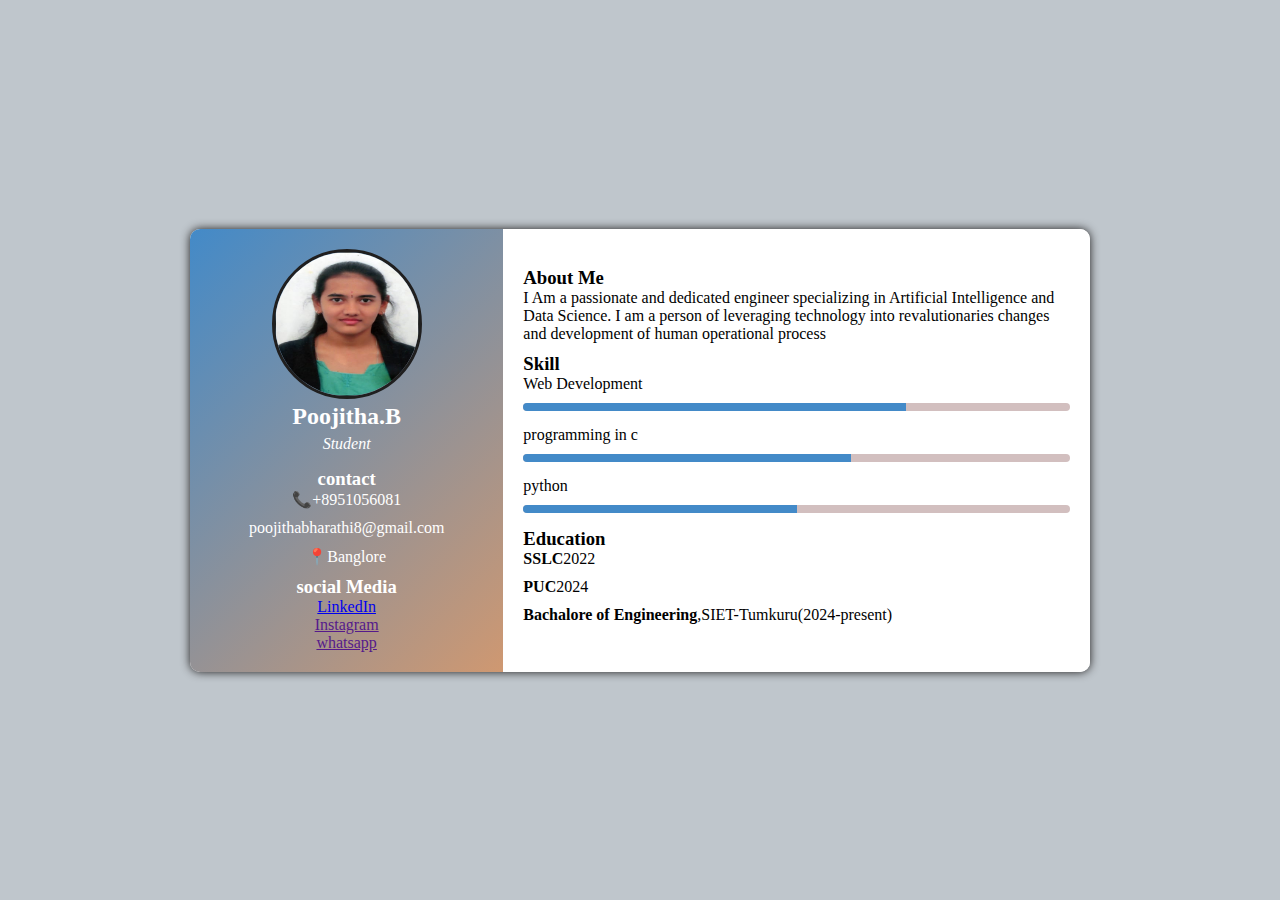
<file: index.html>
<!DOCTYPE html>
<html lang="en">
<head>
    <meta charset="UTF-8">
    <meta name="viewport" content="width=device-width, initial-scale=1.0">
    <title>poojitha profile</title>
    <link rel="stylesheet" href="style.css">
</head>
<body>
    <div class="container">
     <div class="profile-box">
        <div class="left-section">
            <div class="profile-img">
                <img src="photo.html" width="300" >
            </div>
            <h2>Poojitha.B</h2>
            <p class="role">Student</p>
            <h3>contact</h3>
            <p class="icon">📞+8951056081</p>
            <p class="icon">poojithabharathi8@gmail.com</p>
            <p class="icon">📍Banglore</p>
            <h3>social Media</h3>
            <div class="social media"></div>
            <a href="https://www.linkedin.com/feed/?trk=onboarding-landing">LinkedIn</a>
            <a href="">Instagram</a>
            <a href="">whatsapp</a>
        </div>
     
     <div class="right-section">
          <h3>About Me</h3>
          <p> I Am a passionate  and dedicated engineer specializing in Artificial Intelligence and Data Science.
            I am a person of leveraging technology into revalutionaries changes and development of human operational process </p>
         <h3>Skill</h3>
         
         <div class="skill">
            <p>Web Development</p>
            <div class="progress"><div style="width:70%;"></div></div>
         </div>
         <div class="skill">
            <p>programming in c</p>
            <div class="progress"><div style="width:60%;"></div></div>
         </div>
         <div class="skill">
            <p>python</p>
            <div class="progress"><div style="width:50%;"></div></div>
         </div>
         <h3>Education</h3>
         <p><strong>SSLC</strong>2022</p>
         <p><strong>PUC</strong>2024</p>
         <p><strong>Bachalore of Engineering</strong>,SIET-Tumkuru(2024-present)</p>
         </div>
       </div>
    </div>
</body>
</html>
</file>
<file: style.css>
*{
    margin: 0;
    padding: 0;
    box-sizing: border-box;
    font-family: Cambria, Cochin, Georgia, Times, 'Times New Roman', serif;
}
body{
    background: rgb(191, 198, 204);
    display: flex;
    justify-content: center;
    align-items: center;
    min-height: 100vh;
    padding: 20px;
}
.container{
    width: 100%;
    max-width: 900px;
}
.profile-box {
    display: flex;
    flex-direction: row;
    flex-wrap: nowrap;
    background: white ;
    border-radius: 10px;
    box-shadow: 0 0 10px rgb(30, 28, 28);
    overflow: hidden;
    align-items: stretch;

.left-section {
    flex: 1;
    max-width: 35%;
    background: linear-gradient(135deg, rgb(67, 138, 200),rgb(207, 152, 113) );
    color: white;
    padding: 20px;
    text-align: center;
    display:flex;
    flex-direction: column;
    align-items: center;
}
.profile-img img {
    width:150px;
    height:150px;
    border-radius: 50%;
    border:3px solid rgb(32, 31, 31);
}
.role{
    font-style: italic;
    margin-bottom: 15px;
    margin-top: 5px;

}
.social-media{
    margin-top: 15px;
}
.social-media a{
    display: inline-block;
    color: azure;
    font-size: 40px;
    margin: 5px;
    text-decoration: none;
}
.right-section {
    flex: 2;
    padding: 20px;
    background: white;
    display: flex;
    flex-direction: column;
    justify-content: center;
}
p{
    margin-bottom: 10px;
}
.skill{
    margin-bottom: 15px;
}
.progress {
    height: 8px;
    width: 100%;
    background: rgb(210, 191, 191);
    border-radius: 5px;
    overflow: hidden;
}
.progress div {
    height:100%;
    background: rgb(67, 138, 200);
}
ul{
    padding-left: 20px;
}
li{
    margin-bottom: 5px;
}
/*Responsive design*/
@media(max-width: 768px){
    .profile-box{
        flex-direction: column;

    }
    .left-section,.right-section{
        max-width: 100%;
        width: 100;
        text-align: center;
    }
}
}
</file>
